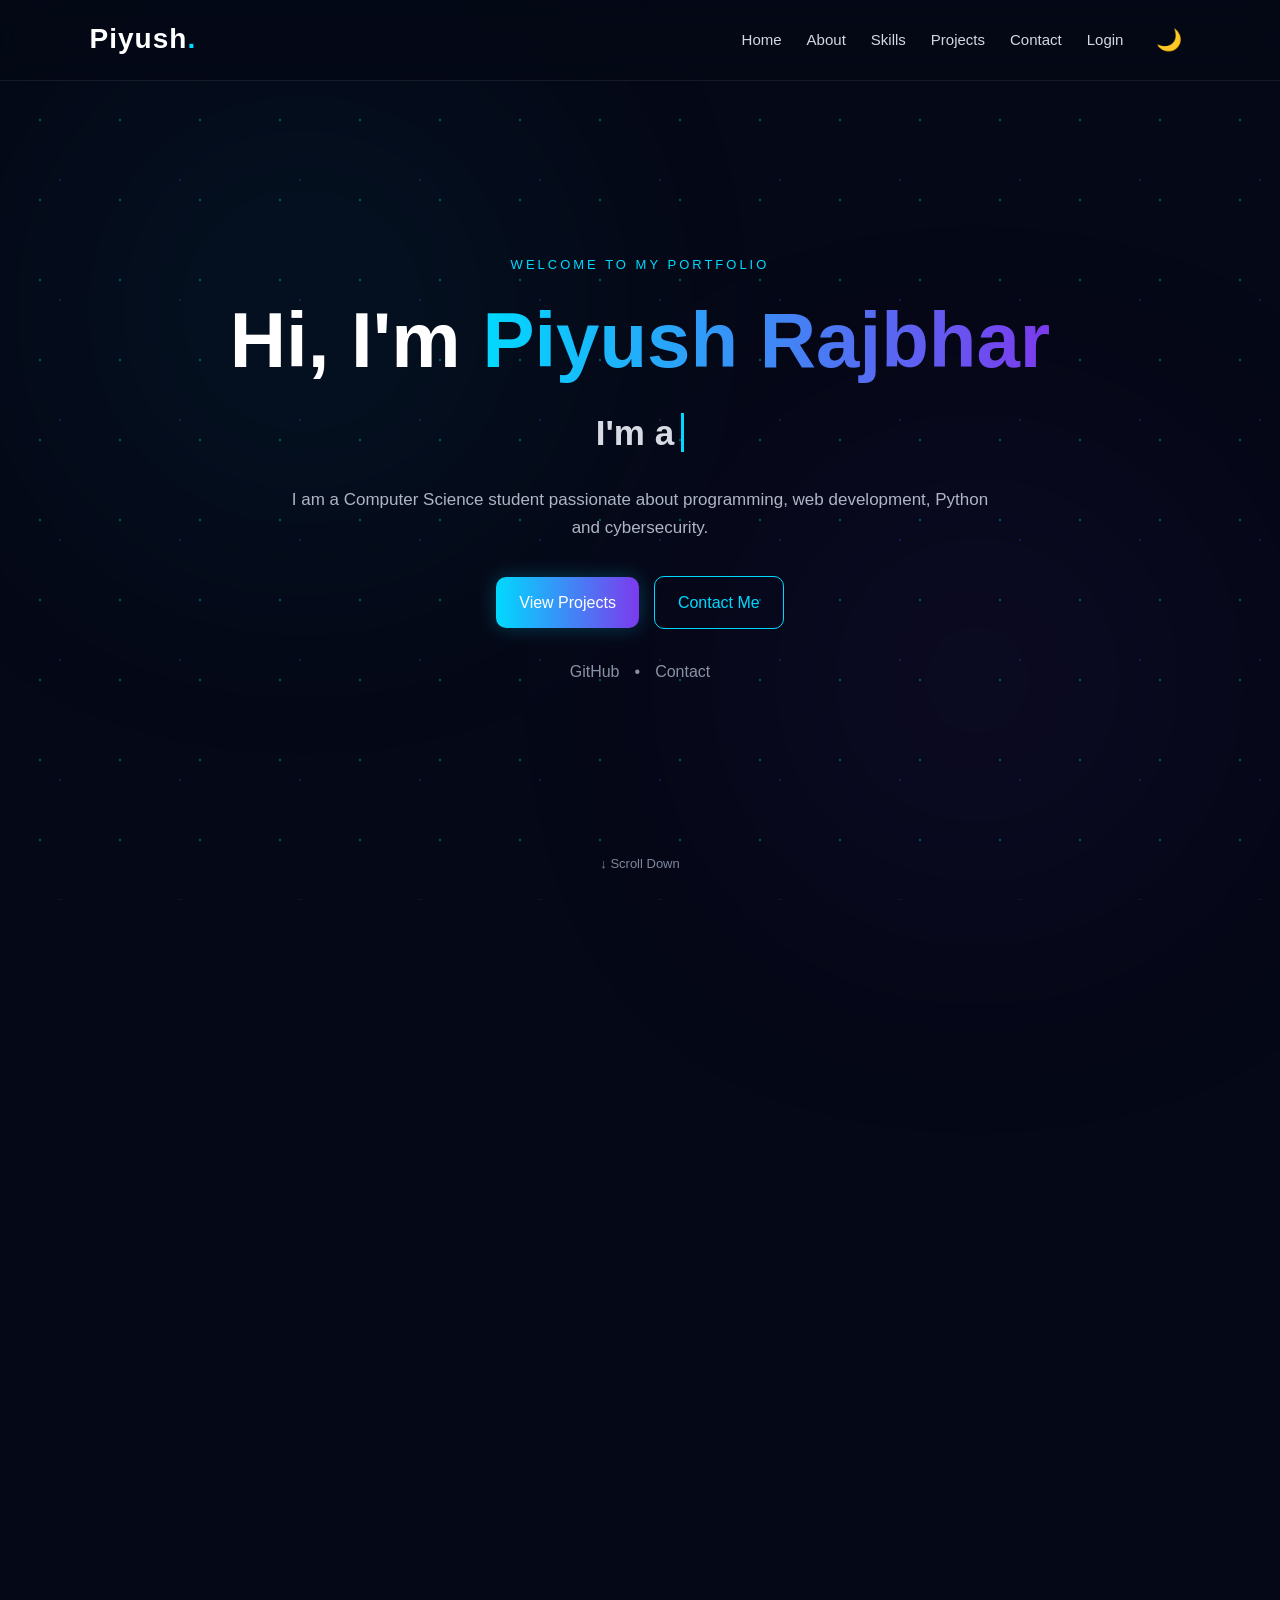
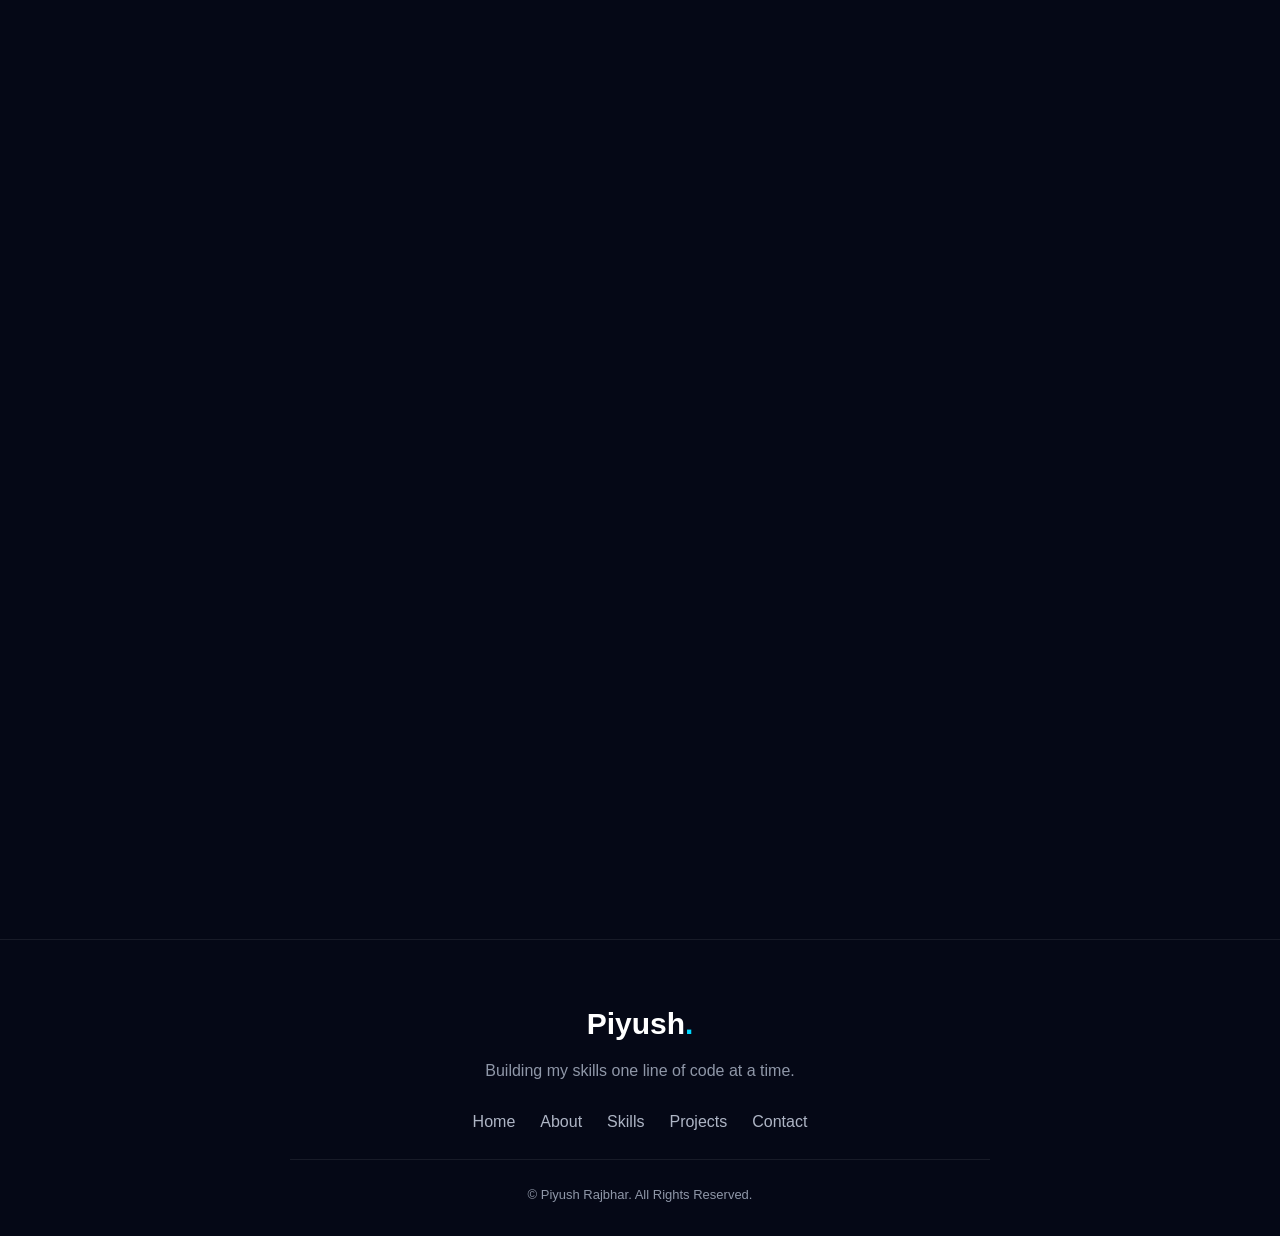
<file: index.html>
<!DOCTYPE html>
<html lang="en">
<head>
    <meta charset="UTF-8">

    <meta name="viewport" content="width=device-width, initial-scale=1.0">

    <meta
        name="description"
        content="Piyush Rajbhar - Computer Science Student, Web Developer and Python Learner."
    >

    <meta
        name="keywords"
        content="Piyush Rajbhar, portfolio, web developer, Python, JavaScript, computer science"
    >

    <meta name="author" content="Piyush Rajbhar">

    <title>Piyush Rajbhar | Portfolio</title>

    <link rel="stylesheet" href="style.css">
</head>

<body>

    <!-- Background Particles -->
    <div class="particles"></div>

    <!-- Navbar -->
    <nav class="navbar">

        <div class="logo">
            Piyush<span>.</span>
        </div>

        <button
            class="menu-btn"
            id="menuBtn"
            aria-label="Open Menu"
        >
            ☰
        </button>

        <div class="nav-links" id="navLinks">

            <a href="#home">Home</a>
            <a href="#about">About</a>
            <a href="#skills">Skills</a>
            <a href="#projects">Projects</a>
            <a href="#contact">Contact</a>
            <a href="login.html" class="login-nav-btn">
    Login
</a>

            <button
                class="theme-btn"
                id="themeBtn"
                aria-label="Change Theme"
            >
                🌙
            </button>

        </div>

    </nav>


    <!-- ================= HOME ================= -->

    <section id="home" class="hero">

        <div class="hero-content">

            <p class="small-title">WELCOME TO MY PORTFOLIO</p>

            <h1>
                Hi, I'm
                <span class="gradient-text">
                    Piyush Rajbhar
                </span>
            </h1>

            <h2>
                I'm a
                <span id="typing"></span>
            </h2>

            <p class="hero-description">
                I am a Computer Science student passionate about
                programming, web development, Python and
                cybersecurity.
            </p>

            <div class="hero-buttons">

                <a href="#projects" class="btn-link">
                    <button class="primary-btn">
                        View Projects
                    </button>
                </a>

                <a href="#contact" class="btn-link">
                    <button class="outline-btn">
                        Contact Me
                    </button>
                </a>

            </div>

            <div class="social-links">

                <a
                    href="https://github.com/rajbharpiyush93-arch"
                    target="_blank"
                    rel="noopener noreferrer"
                >
                    GitHub
                </a>

                <span>•</span>

                <a
                    href="#contact"
                >
                    Contact
                </a>

            </div>

        </div>

        <div class="scroll-down">
            ↓ Scroll Down
        </div>

    </section>


    <!-- ================= ABOUT ================= -->

    <section id="about" class="section reveal">

        <div class="section-title">

            <p>GET TO KNOW ME</p>

            <h2>About Me</h2>

            <span></span>

        </div>

        <div class="about-container">

            <div class="about-card">

                <div class="card-icon">
                    💻
                </div>

                <h3>Who I Am</h3>

                <p>
                    I am Piyush Rajbhar, a Computer Science student
                    interested in technology, programming and
                    software development.
                </p>

            </div>


            <div class="about-card">

                <div class="card-icon">
                    🚀
                </div>

                <h3>My Goal</h3>

                <p>
                    My goal is to become a skilled software developer
                    and build useful, modern and real-world
                    applications.
                </p>

            </div>


            <div class="about-card">

                <div class="card-icon">
                    🔐
                </div>

                <h3>My Interests</h3>

                <p>
                    I enjoy learning Web Development, Python,
                    Linux, Networking and Ethical Cybersecurity.
                </p>

            </div>

        </div>

    </section>


    <!-- ================= SKILLS ================= -->

    <section id="skills" class="section reveal">

        <div class="section-title">

            <p>WHAT I LEARN</p>

            <h2>My Skills</h2>

            <span></span>

        </div>

        <div class="skills-container">


            <div class="skill-item">

                <div class="skill-header">
                    <span>HTML</span>
                    <span>90%</span>
                </div>

                <div class="progress">
                    <div
                        class="progress-bar html"
                    ></div>
                </div>

            </div>


            <div class="skill-item">

                <div class="skill-header">
                    <span>CSS</span>
                    <span>80%</span>
                </div>

                <div class="progress">
                    <div
                        class="progress-bar css"
                    ></div>
                </div>

            </div>


            <div class="skill-item">

                <div class="skill-header">
                    <span>JavaScript</span>
                    <span>65%</span>
                </div>

                <div class="progress">
                    <div
                        class="progress-bar javascript"
                    ></div>
                </div>

            </div>


            <div class="skill-item">

                <div class="skill-header">
                    <span>Python</span>
                    <span>70%</span>
                </div>

                <div class="progress">
                    <div
                        class="progress-bar python"
                    ></div>
                </div>

            </div>


            <div class="skill-item">

                <div class="skill-header">
                    <span>Git & GitHub</span>
                    <span>60%</span>
                </div>

                <div class="progress">
                    <div
                        class="progress-bar git"
                    ></div>
                </div>

            </div>


            <div class="skill-item">

                <div class="skill-header">
                    <span>Linux</span>
                    <span>55%</span>
                </div>

                <div class="progress">
                    <div
                        class="progress-bar linux"
                    ></div>
                </div>

            </div>

        </div>

    </section>


    <!-- ================= PROJECTS ================= -->

    <section id="projects" class="section reveal">

        <div class="section-title">

            <p>MY WORK</p>

            <h2>Projects</h2>

            <span></span>

        </div>

        <div class="projects-container">


            <div class="project-card">

                <div class="project-number">
                    01
                </div>

                <h3>
                    🌐 Portfolio Website
                </h3>

                <p>
                    A responsive personal portfolio website
                    created using HTML, CSS and JavaScript.
                </p>

                <div class="tags">
                    <span>HTML</span>
                    <span>CSS</span>
                    <span>JavaScript</span>
                </div>

                <a
                    href="https://github.com/rajbharpiyush93-arch/my-website"
                    target="_blank"
                    rel="noopener noreferrer"
                >
                    <button class="project-btn">
                        View on GitHub →
                    </button>
                </a>

            </div>


            <div class="project-card">

                <div class="project-number">
                    02
                </div>

                <h3>
                    🐍 Python Project
                </h3>

                <p>
                    Python programming projects created while
                    learning programming and problem solving.
                </p>

                <div class="tags">
                    <span>Python</span>
                    <span>Programming</span>
                </div>

                <button class="project-btn disabled-btn">
                    Coming Soon
                </button>

            </div>


            <div class="project-card">

                <div class="project-number">
                    03
                </div>

                <h3>
                    🔐 Cybersecurity Lab
                </h3>

                <p>
                    Learning Linux, networking and ethical
                    cybersecurity through safe practice labs.
                </p>

                <div class="tags">
                    <span>Linux</span>
                    <span>Networking</span>
                    <span>Security</span>
                </div>

                <button class="project-btn disabled-btn">
                    Coming Soon
                </button>

            </div>


        </div>

    </section>


    <!-- ================= CONTACT ================= -->

    <section id="contact" class="section reveal">

        <div class="section-title">

            <p>GET IN TOUCH</p>

            <h2>Contact Me</h2>

            <span></span>

        </div>

        <div class="contact-container">


            <div class="contact-info">

                <h3>
                    Let's work together.
                </h3>

                <p>
                    Have a question, project idea or simply
                    want to say hello? Send me a message.
                </p>


                <div class="contact-item">

                    <div class="contact-icon">
                        📧
                    </div>

                    <div>
                        <h4>Email</h4>
                        <p>your-email@example.com</p>
                    </div>

                </div>


                <div class="contact-item">

                    <div class="contact-icon">
                        📍
                    </div>

                    <div>
                        <h4>Location</h4>
                        <p>Uttar Pradesh, India</p>
                    </div>

                </div>


                <div class="contact-item">

                    <div class="contact-icon">
                        💻
                    </div>

                    <div>
                        <h4>GitHub</h4>
                        <p>github.com/rajbharpiyush93-arch</p>
                    </div>

                </div>

            </div>


            <div class="contact-form-container">

                <form id="contactForm">

                    <div class="input-group">

                        <label for="name">
                            Your Name
                        </label>

                        <input
                            type="text"
                            id="name"
                            placeholder="Enter your name"
                            required
                        >

                    </div>


                    <div class="input-group">

                        <label for="email">
                            Your Email
                        </label>

                        <input
                            type="email"
                            id="email"
                            placeholder="Enter your email"
                            required
                        >

                    </div>


                    <div class="input-group">

                        <label for="message">
                            Your Message
                        </label>

                        <textarea
                            id="message"
                            rows="6"
                            placeholder="Write your message..."
                            required
                        ></textarea>

                    </div>


                    <button
                        type="submit"
                        class="primary-btn full-btn"
                    >
                        Send Message →
                    </button>

                    <p id="formMessage"></p>

                </form>

            </div>

        </div>

    </section>


    <!-- ================= FOOTER ================= -->

    <footer>

        <div class="footer-content">

            <h2>
                Piyush<span>.</span>
            </h2>

            <p>
                Building my skills one line of code at a time.
            </p>

            <div class="footer-links">

                <a href="#home">Home</a>
                <a href="#about">About</a>
                <a href="#skills">Skills</a>
                <a href="#projects">Projects</a>
                <a href="#contact">Contact</a>

            </div>

            <div class="footer-line"></div>

            <p class="copyright">
                © <span id="year"></span>
                Piyush Rajbhar. All Rights Reserved.
            </p>

        </div>

    </footer>


    <!-- Scroll To Top -->

    <button
        id="topBtn"
        aria-label="Go to top"
    >
        ↑
    </button>


    <script src="script.js"></script>

</body>
</html>
</file>
<file: style.css>
/* ===============================
   RESET
================================ */

* {
    margin: 0;
    padding: 0;
    box-sizing: border-box;
}


html {
    scroll-behavior: smooth;
}


body {
    font-family: Arial, Helvetica, sans-serif;
    background: #050816;
    color: #ffffff;
    line-height: 1.6;
    overflow-x: hidden;
    transition: background 0.4s ease, color 0.4s ease;
}


a {
    text-decoration: none;
    color: inherit;
}


button,
input,
textarea {
    font: inherit;
}


button {
    cursor: pointer;
}


/* ===============================
   PARTICLES
================================ */

.particles {
    position: fixed;
    inset: 0;
    z-index: -2;
    pointer-events: none;

    background-image:
        radial-gradient(
            circle,
            rgba(0, 217, 255, 0.65) 1px,
            transparent 1px
        ),
        radial-gradient(
            circle,
            rgba(124, 58, 237, 0.45) 1px,
            transparent 1px
        );

    background-size:
        80px 80px,
        120px 120px;

    animation: particlesMove 18s linear infinite;

    opacity: 0.55;
}


@keyframes particlesMove {

    from {
        background-position:
            0 0,
            0 0;
    }

    to {
        background-position:
            80px 160px,
            -120px 240px;
    }

}


/* ===============================
   NAVBAR
================================ */

.navbar {

    position: fixed;
    top: 0;
    left: 0;

    width: 100%;

    min-height: 70px;

    display: flex;
    align-items: center;
    justify-content: space-between;

    padding: 15px 7%;

    background: rgba(5, 8, 22, 0.75);

    backdrop-filter: blur(15px);

    border-bottom: 1px solid rgba(255,255,255,0.08);

    z-index: 1000;
}


.logo {

    font-size: 28px;
    font-weight: bold;
    letter-spacing: 1px;

}


.logo span,
.footer-content h2 span {

    color: #00d9ff;

}


.nav-links {

    display: flex;
    align-items: center;
    gap: 25px;

}


.nav-links a {

    position: relative;

    color: #d5d8e1;

    font-size: 15px;

    transition: color 0.3s ease;

}


.nav-links a:hover {

    color: #00d9ff;

}


.nav-links a::after {

    content: "";

    position: absolute;

    left: 0;
    bottom: -7px;

    width: 0;
    height: 2px;

    background: #00d9ff;

    transition: width 0.3s ease;

}


.nav-links a:hover::after {
   .login-nav-btn {
    padding: 8px 16px;
    border: 1px solid #00d9ff;
    border-radius: 8px;
    color: #00d9ff !important;
    transition: all 0.3s ease;
}

.login-nav-btn:hover {
    background: #00d9ff;
    color: #050816 !important;
}

    width: 100%;

}


.theme-btn,
.menu-btn {

    border: none;

    background: transparent;

    color: white;

    padding: 8px;

    margin: 0;

    font-size: 21px;

}


.theme-btn:hover,
.menu-btn:hover {

    transform: scale(1.1);

}


.menu-btn {

    display: none;

}


/* ===============================
   HERO
================================ */

.hero {

    min-height: 100vh;

    display: flex;
    align-items: center;
    justify-content: center;

    text-align: center;

    padding: 120px 7% 80px;

    position: relative;

}


.hero::before {

    content: "";

    position: absolute;

    width: 350px;
    height: 350px;

    border-radius: 50%;

    background: #00d9ff;

    filter: blur(150px);

    opacity: 0.12;

    top: 15%;
    left: 10%;

}


.hero::after {

    content: "";

    position: absolute;

    width: 350px;
    height: 350px;

    border-radius: 50%;

    background: #7c3aed;

    filter: blur(150px);

    opacity: 0.14;

    bottom: 5%;
    right: 10%;

}


.hero-content {

    max-width: 900px;

    position: relative;
    z-index: 1;

}


.small-title {

    color: #00d9ff;

    letter-spacing: 3px;

    font-size: 13px;

    margin-bottom: 20px;

}


.hero h1 {

    font-size: clamp(42px, 7vw, 78px);

    line-height: 1.15;

    margin-bottom: 20px;

}


.gradient-text {

    background: linear-gradient(
        90deg,
        #00d9ff,
        #7c3aed,
        #00d9ff
    );

    background-size: 200% auto;

    -webkit-background-clip: text;
    background-clip: text;

    color: transparent;

    animation: gradientMove 4s linear infinite;

}


@keyframes gradientMove {

    from {
        background-position: 0% center;
    }

    to {
        background-position: 200% center;
    }

}


.hero h2 {

    font-size: clamp(22px, 4vw, 35px);

    color: #d8dbe4;

    margin-bottom: 25px;

}


#typing {

    color: #00d9ff;

    border-right: 3px solid #00d9ff;

    padding-right: 7px;

}


.hero-description {

    max-width: 700px;

    margin: auto;

    color: #aeb5c5;

    font-size: 17px;

}


.hero-buttons {

    display: flex;

    justify-content: center;

    align-items: center;

    gap: 15px;

    flex-wrap: wrap;

    margin-top: 35px;

}


.btn-link {

    display: inline-block;

}


button {

    border: none;

    border-radius: 10px;

    padding: 13px 23px;

    color: white;

}


.primary-btn {

    background: linear-gradient(
        90deg,
        #00d9ff,
        #7c3aed
    );

    box-shadow:
        0 0 20px rgba(0,217,255,0.25);

    transition:
        transform 0.3s ease,
        box-shadow 0.3s ease;

}


.primary-btn:hover {

    transform: translateY(-4px);

    box-shadow:
        0 0 35px rgba(0,217,255,0.45);

}


.outline-btn {

    background: transparent;

    border: 1px solid #00d9ff;

    color: #00d9ff;

    transition: all 0.3s ease;

}


.outline-btn:hover {

    background: #00d9ff;

    color: #050816;

    transform: translateY(-4px);

}


.social-links {

    margin-top: 30px;

    display: flex;

    justify-content: center;

    align-items: center;

    gap: 15px;

    color: #8991a4;

}


.social-links a:hover {

    color: #00d9ff;

}


.scroll-down {

    position: absolute;

    bottom: 25px;

    color: #7f8799;

    font-size: 13px;

    animation: scrollFloat 1.5s infinite alternate;

}


@keyframes scrollFloat {

    from {
        transform: translateY(0);
    }

    to {
        transform: translateY(8px);
    }

}


/* ===============================
   SECTIONS
================================ */

.section {

    max-width: 1200px;

    margin: auto;

    padding: 100px 7%;

}


.section-title {

    text-align: center;

    margin-bottom: 60px;

}


.section-title p {

    color: #00d9ff;

    font-size: 12px;

    letter-spacing: 3px;

    margin-bottom: 10px;

}


.section-title h2 {

    font-size: 42px;

}


.section-title span {

    display: block;

    width: 70px;
    height: 3px;

    margin: 15px auto;

    border-radius: 10px;

    background:
        linear-gradient(
            90deg,
            #00d9ff,
            #7c3aed
        );

}


/* ===============================
   REVEAL
================================ */

.reveal {

    opacity: 0;

    transform: translateY(60px);

    transition:
        opacity 0.9s ease,
        transform 0.9s ease;

}


.reveal.active {

    opacity: 1;

    transform: translateY(0);

}


/* ===============================
   ABOUT
================================ */

.about-container {

    display: grid;

    grid-template-columns:
        repeat(3, 1fr);

    gap: 25px;

}


.about-card {

    background:
        rgba(255,255,255,0.035);

    border:
        1px solid rgba(255,255,255,0.08);

    border-radius: 18px;

    padding: 35px 28px;

    transition:
        transform 0.3s ease,
        border-color 0.3s ease,
        box-shadow 0.3s ease;

}


.about-card:hover {

    transform: translateY(-10px);

    border-color:
        rgba(0,217,255,0.55);

    box-shadow:
        0 15px 45px rgba(0,0,0,0.25);

}


.card-icon {

    font-size: 38px;

    margin-bottom: 18px;

}


.about-card h3 {

    margin-bottom: 12px;

    font-size: 21px;

}


.about-card p {

    color: #9ea6b9;

}


/* ===============================
   SKILLS
================================ */

.skills-container {

    max-width: 800px;

    margin: auto;

}


.skill-item {

    margin-bottom: 28px;

}


.skill-header {

    display: flex;

    justify-content: space-between;

    margin-bottom: 10px;

    color: #dfe3eb;

}


.skill-header span:last-child {

    color: #00d9ff;

}


.progress {

    width: 100%;

    height: 10px;

    background: #171c2c;

    border-radius: 20px;

    overflow: hidden;

}


.progress-bar {

    height: 100%;

    border-radius: 20px;

    background:
        linear-gradient(
            90deg,
            #00d9ff,
            #7c3aed
        );

    width: 0;

    animation:
        skillLoad 2s ease forwards;

}


.html {
    --skill-width: 90%;
}


.css {
    --skill-width: 80%;
}


.javascript {
    --skill-width: 65%;
}


.python {
    --skill-width: 70%;
}


.git {
    --skill-width: 60%;
}


.linux {
    --skill-width: 55%;
}


.html,
.css,
.javascript,
.python,
.git,
.linux {

    width: var(--skill-width);

}


@keyframes skillLoad {

    from {
        width: 0;
    }

}


/* ===============================
   PROJECTS
================================ */

.projects-container {

    display: grid;

    grid-template-columns:
        repeat(3, 1fr);

    gap: 25px;

}


.project-card {

    position: relative;

    padding: 32px;

    min-height: 350px;

    display: flex;

    flex-direction: column;

    justify-content: flex-start;

    background:
        linear-gradient(
            145deg,
            rgba(255,255,255,0.055),
            rgba(255,255,255,0.02)
        );

    border:
        1px solid rgba(255,255,255,0.08);

    border-radius: 18px;

    transition:
        transform 0.35s ease,
        border-color 0.35s ease;

}


.project-card:hover {

    transform: translateY(-10px);

    border-color:
        rgba(0,217,255,0.5);

}


.project-number {

    color: #00d9ff;

    font-size: 13px;

    margin-bottom: 25px;

}


.project-card h3 {

    font-size: 23px;

    margin-bottom: 15px;

}


.project-card p {

    color: #9ea6b9;

    margin-bottom: 25px;

}


.tags {

    display: flex;

    gap: 8px;

    flex-wrap: wrap;

    margin-bottom: 25px;

}


.tags span {

    font-size: 12px;

    padding: 6px 10px;

    border-radius: 20px;

    background: rgba(0,217,255,0.08);

    color: #00d9ff;

}


.project-btn {

    margin-top: auto;

    align-self: flex-start;

    background: transparent;

    border: 1px solid #00d9ff;

    color: #00d9ff;

    transition: all 0.3s ease;

}


.project-btn:hover {

    background: #00d9ff;

    color: #050816;

}


.disabled-btn {

    opacity: 0.55;

    cursor: default;

}


.disabled-btn:hover {

    background: transparent;

    color: #00d9ff;

}


/* ===============================
   CONTACT
================================ */

.contact-container {

    display: grid;

    grid-template-columns: 1fr 1fr;

    gap: 50px;

    align-items: start;

}


.contact-info h3 {

    font-size: 32px;

    margin-bottom: 15px;

}


.contact-info > p {

    color: #9ea6b9;

    margin-bottom: 30px;

}


.contact-item {

    display: flex;

    align-items: center;

    gap: 15px;

    margin-bottom: 22px;

}


.contact-icon {

    width: 48px;
    height: 48px;

    display: flex;

    align-items: center;
    justify-content: center;

    border-radius: 12px;

    background:
        rgba(0,217,255,0.08);

    font-size: 22px;

}


.contact-item h4 {

    margin-bottom: 2px;

}


.contact-item p {

    color: #9199ab;

    font-size: 14px;

}


.contact-form-container {

    padding: 30px;

    background:
        rgba(255,255,255,0.035);

    border:
        1px solid rgba(255,255,255,0.08);

    border-radius: 18px;

}


.input-group {

    margin-bottom: 20px;

}


.input-group label {

    display: block;

    margin-bottom: 8px;

    color: #dce1ea;

    font-size: 14px;

}


input,
textarea {

    width: 100%;

    border: 1px solid
        rgba(255,255,255,0.1);

    border-radius: 10px;

    padding: 13px 15px;

    background: #0c1020;

    color: white;

    outline: none;

    transition: border-color 0.3s ease;

}


textarea {

    resize: vertical;

}


input:focus,
textarea:focus {

    border-color: #00d9ff;

}


.full-btn {

    width: 100%;

}


#formMessage {

    margin-top: 15px;

    text-align: center;

    font-size: 14px;

}


/* ===============================
   FOOTER
================================ */

footer {

    margin-top: 50px;

    padding: 60px 7% 30px;

    border-top:
        1px solid rgba(255,255,255,0.08);

    text-align: center;

}


.footer-content h2 {

    font-size: 30px;

    margin-bottom: 10px;

}


.footer-content > p {

    color: #8f97a8;

}


.footer-links {

    display: flex;

    justify-content: center;

    gap: 25px;

    margin: 25px 0;

    flex-wrap: wrap;

}


.footer-links a {

    color: #aeb5c5;

}


.footer-links a:hover {

    color: #00d9ff;

}


.footer-line {

    max-width: 700px;

    height: 1px;

    background:
        rgba(255,255,255,0.08);

    margin: 25px auto;

}


.copyright {

    font-size: 13px;

}


/* ===============================
   TOP BUTTON
================================ */

#topBtn {

    position: fixed;

    right: 25px;

    bottom: 25px;

    width: 50px;
    height: 50px;

    display: none;

    align-items: center;
    justify-content: center;

    border-radius: 50%;

    background:
        linear-gradient(
            135deg,
            #00d9ff,
            #7c3aed
        );

    color: white;

    font-size: 23px;

    z-index: 999;

    box-shadow:
        0 0 20px
        rgba(0,217,255,0.3);

}


#topBtn.show {

    display: flex;

}


/* ===============================
   LIGHT MODE
================================ */

body.light-mode {

    background: #f5f7fb;

    color: #20242d;

}


body.light-mode .navbar {

    background:
        rgba(255,255,255,0.88);

    border-bottom-color:
        rgba(0,0,0,0.08);

}


body.light-mode .nav-links a {

    color: #303542;

}


body.light-mode .theme-btn,
body.light-mode .menu-btn {

    color: #222;

}


body.light-mode .hero h2 {

    color: #4e5563;

}


body.light-mode .hero-description,
body.light-mode .about-card p,
body.light-mode .project-card p,
body.light-mode .contact-info > p {

    color: #606878;

}


body.light-mode .about-card,
body.light-mode .project-card,
body.light-mode .contact-form-container {

    background: white;

    border-color:
        rgba(0,0,0,0.08);

    box-shadow:
        0 10px 30px rgba(0,0,0,0.05);

}


body.light-mode .about-card h3,
body.light-mode .project-card h3,
body.light-mode .contact-info h3 {

    color: #20242d;

}


body.light-mode .progress {

    background: #e6e9ef;

}


body.light-mode input,
body.light-mode textarea {

    background: #ffffff;

    color: #20242d;

    border-color:
        rgba(0,0,0,0.12);

}


body.light-mode .skill-header {

    color: #303542;

}


body.light-mode footer {

    border-top-color:
        rgba(0,0,0,0.08);

}


/* ===============================
   MOBILE
================================ */

@media (max-width: 900px) {

    .about-container,
    .projects-container {

        grid-template-columns:
            repeat(2, 1fr);

    }

    .contact-container {

        grid-template-columns: 1fr;

    }

}


@media (max-width: 650px) {

    .navbar {

        padding:
            15px 5%;

        flex-wrap: wrap;

    }


    .menu-btn {

        display: block;

    }


    .nav-links {

        display: none;

        width: 100%;

        flex-direction: column;

        gap: 15px;

        padding-top: 20px;

    }


    .nav-links.active {

        display: flex;

    }


    .nav-links a {

        display: block;

    }


    .theme-btn {

        margin: 5px 0;

    }


    .hero {

        padding-top: 130px;

    }


    .hero h1 {

        font-size: 45px;

    }


    .hero-buttons {

        flex-direction: column;

    }


    .hero-buttons .btn-link,
    .hero-buttons button {

        width: 100%;

        max-width: 280px;

    }


    .about-container,
    .projects-container {

        grid-template-columns: 1fr;

    }


    .section {

        padding:
            80px 5%;

    }


    .section-title h2 {

        font-size: 34px;

    }


    .contact-form-container {

        padding: 22px;

    }

}


/* ===============================
   REDUCED MOTION
================================ */

@media (prefers-reduced-motion: reduce) {

    *,
    *::before,
    *::after {

        animation-duration: 0.01ms !important;

        animation-iteration-count: 1 !important;

        scroll-behavior: auto !important;

        transition-duration: 0.01ms !important;

    }

}
/* =================================
   ADVANCED LOGIN PAGE
================================= */

.login-page {

    min-height: 100vh;

    display: flex;

    align-items: center;

    justify-content: center;

    padding: 80px 20px;

    position: relative;

    overflow: hidden;

}


/* Animated background */

.login-bg {

    position: fixed;

    width: 500px;

    height: 500px;

    border-radius: 50%;

    background: #00d9ff;

    filter: blur(170px);

    opacity: 0.13;

    top: -180px;

    left: -150px;

    animation: loginGlow 8s ease-in-out infinite alternate;

}


.login-bg::after {

    content: "";

    position: absolute;

    width: 450px;

    height: 450px;

    border-radius: 50%;

    background: #7c3aed;

    filter: blur(160px);

    opacity: 0.9;

    left: 100vw;

    top: 80vh;

}


@keyframes loginGlow {

    from {

        transform: translate(
            0,
            0
        );

    }

    to {

        transform: translate(
            250px,
            180px
        );

    }

}


/* Particle background */

.login-particles {

    position: fixed;

    inset: 0;

    pointer-events: none;

    background-image:

        radial-gradient(
            circle,
            rgba(0,217,255,0.5) 1px,
            transparent 1px
        ),

        radial-gradient(
            circle,
            rgba(124,58,237,0.45) 1px,
            transparent 1px
        );

    background-size:

        80px 80px,
        120px 120px;

    animation:
        loginParticles 20s linear infinite;

    opacity: 0.35;

}


@keyframes loginParticles {

    from {

        background-position:
            0 0,
            0 0;

    }

    to {

        background-position:
            80px 160px,
            -120px 240px;

    }

}


/* Back button */

.back-home {

    position: fixed;

    top: 25px;

    left: 30px;

    color: #aeb5c5;

    font-size: 14px;

    padding: 10px 15px;

    border:
        1px solid rgba(255,255,255,0.08);

    border-radius: 10px;

    background:
        rgba(255,255,255,0.03);

    backdrop-filter: blur(10px);

    transition: all 0.3s ease;

    z-index: 20;

}


.back-home:hover {

    color: #00d9ff;

    border-color: #00d9ff;

    transform: translateX(-4px);

}


/* Login card */

.login-container {

    width: 100%;

    max-width: 450px;

    position: relative;

    z-index: 10;

}


.login-card {

    padding: 42px;

    border-radius: 24px;

    background:
        rgba(10,14,32,0.78);

    border:
        1px solid rgba(255,255,255,0.1);

    backdrop-filter: blur(25px);

    box-shadow:
        0 30px 80px rgba(0,0,0,0.4);

    animation:
        loginCardIn 0.8s ease;

}


@keyframes loginCardIn {

    from {

        opacity: 0;

        transform:
            translateY(40px)
            scale(0.96);

    }

    to {

        opacity: 1;

        transform:
            translateY(0)
            scale(1);

    }

}


/* Logo */

.login-logo {

    width: 65px;

    height: 65px;

    display: flex;

    align-items: center;

    justify-content: center;

    margin: 0 auto 25px;

    border-radius: 18px;

    font-size: 30px;

    font-weight: bold;

    background:
        linear-gradient(
            135deg,
            #00d9ff,
            #7c3aed
        );

    box-shadow:
        0 0 35px
        rgba(0,217,255,0.3);

}


.login-logo span {

    color: white;

}


/* Header */

.login-header {

    text-align: center;

    margin-bottom: 32px;

}


.login-header h1 {

    font-size: 30px;

    margin-bottom: 8px;

}


.login-header p {

    color: #8f97aa;

    font-size: 14px;

}


/* Input */

.login-input {

    margin-bottom: 22px;

}


.login-input label {

    display: block;

    font-size: 13px;

    color: #cdd2dc;

    margin-bottom: 8px;

}


.input-wrapper {

    position: relative;

    display: flex;

    align-items: center;

}


.input-wrapper > span {

    position: absolute;

    left: 14px;

    font-size: 15px;

    opacity: 0.8;

}


.input-wrapper input {

    padding-left: 45px;

    padding-right: 45px;

}


.login-input input {

    width: 100%;

    height: 50px;

    border-radius: 11px;

    border:
        1px solid rgba(255,255,255,0.1);

    background:
        rgba(0,0,0,0.25);

    color: white;

    outline: none;

    transition:
        border-color 0.3s ease,
        box-shadow 0.3s ease;

}


.login-input input::placeholder {

    color: #646c7d;

}


.login-input input:focus {

    border-color: #00d9ff;

    box-shadow:
        0 0 0 3px
        rgba(0,217,255,0.08);

}


/* Password button */

.password-toggle {

    position: absolute;

    right: 7px;

    padding: 8px;

    background: transparent;

    box-shadow: none;

    font-size: 15px;

    opacity: 0.7;

}


.password-toggle:hover {

    opacity: 1;

}


/* Options */

.login-options {

    display: flex;

    align-items: center;

    justify-content: space-between;

    margin-bottom: 25px;

    font-size: 12px;

}


.remember {

    display: flex;

    align-items: center;

    gap: 7px;

    color: #929aab;

}


.remember input {

    accent-color: #00d9ff;

}


.login-options a {

    color: #00d9ff;

}


.login-options a:hover {

    text-decoration: underline;

}


/* Login button */

.login-btn {

    width: 100%;

    height: 52px;

    border-radius: 11px;

    background:
        linear-gradient(
            90deg,
            #00d9ff,
            #7c3aed
        );

    color: white;

    font-weight: bold;

    box-shadow:
        0 10px 30px
        rgba(0,217,255,0.18);

    transition:
        transform 0.3s ease,
        box-shadow 0.3s ease;

}


.login-btn:hover {

    transform: translateY(-3px);

    box-shadow:
        0 15px 40px
        rgba(0,217,255,0.3);

}


.login-btn.loading {

    pointer-events: none;

    opacity: 0.7;

}


/* Message */

.login-message {

    min-height: 20px;

    margin-top: 15px;

    text-align: center;

    font-size: 13px;

}


/* Divider */

.login-divider {

    display: flex;

    align-items: center;

    gap: 15px;

    margin: 28px 0;

    color: #656d7f;

    font-size: 11px;

}


.login-divider::before,
.login-divider::after {

    content: "";

    flex: 1;

    height: 1px;

    background:
        rgba(255,255,255,0.08);

}


/* GitHub */

.social-login a {

    display: flex;

    justify-content: center;

    align-items: center;

    height: 50px;

    border-radius: 11px;

    border:
        1px solid rgba(255,255,255,0.1);

    color: #d8dce5;

    background:
        rgba(255,255,255,0.025);

    transition: all 0.3s ease;

}


.social-login a:hover {

    border-color: #00d9ff;

    color: #00d9ff;

    transform: translateY(-2px);

}


/* Signup */

.signup-text {

    text-align: center;

    color: #858da0;

    font-size: 13px;

    margin-top: 25px;

}


.signup-text a {

    color: #00d9ff;

    font-weight: bold;

}


.signup-text a:hover {

    text-decoration: underline;

}


/* Mobile */

@media (max-width: 600px) {

    .login-page {

        padding: 80px 15px 30px;

    }


    .login-card {

        padding: 30px 22px;

        border-radius: 20px;

    }


    .login-header h1 {

        font-size: 26px;

    }


    .back-home {

        top: 15px;

        left: 15px;

    }

}
</file>
